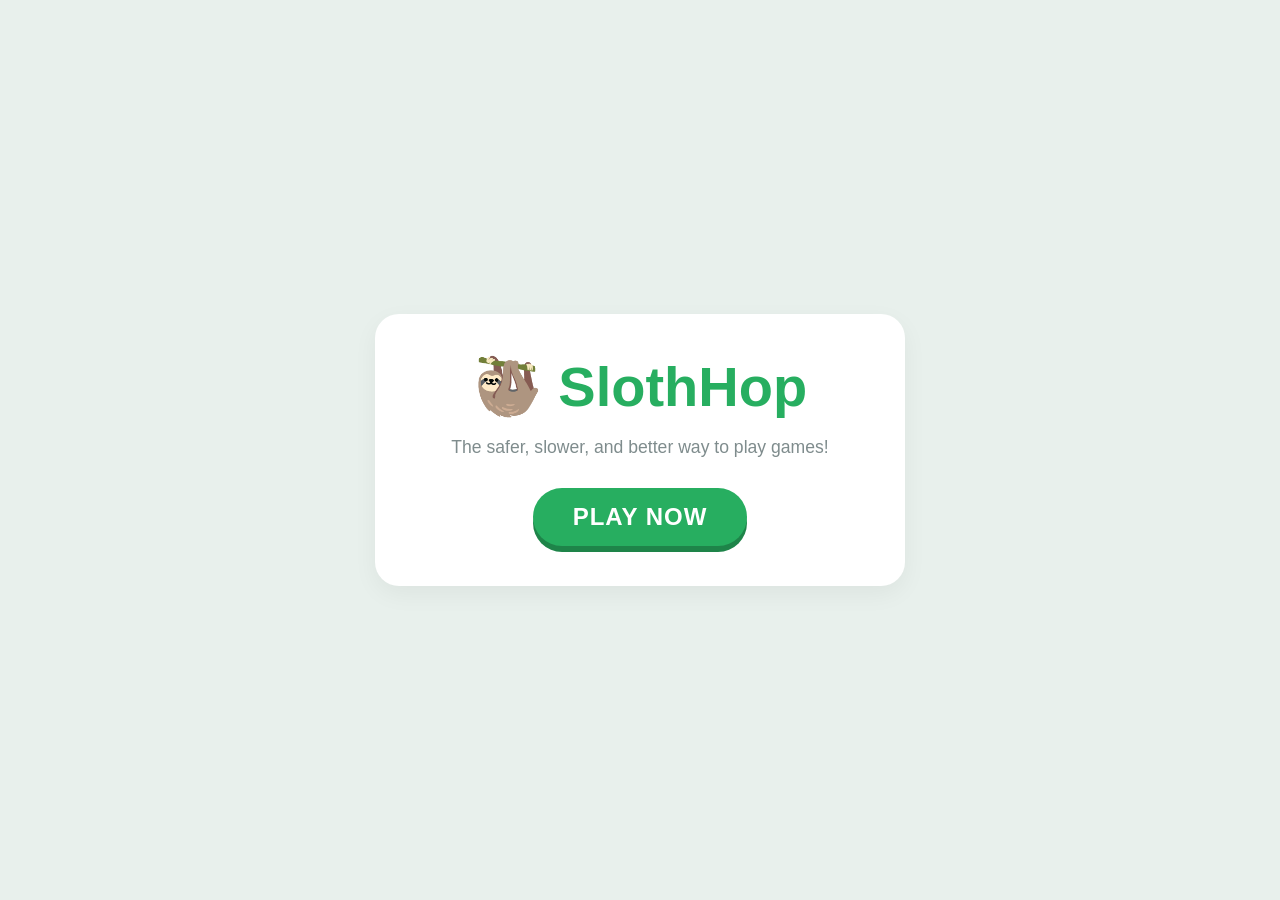
<file: index.html>
<!DOCTYPE html>
<html lang="en">
<head>
    <meta charset="UTF-8">
    <meta name="viewport" content="width=device-width, initial-scale=1.0">
    <title>SlothHop - Safe Fun</title>
    <link rel="stylesheet" href="slothhopstyle.css">
</head>
<body>
    <div class="welcome-container">
        <h1 class="logo">🦥 SlothHop</h1>
        <p class="subtitle">The safer, slower, and better way to play games!</p>
        
        <!-- Clicking this button triggers the Parent Gate before entering -->
        <button id="playBtn" class="main-btn">PLAY NOW</button>
    </div>

    <!-- Hidden Parent Gate Modal Overlay -->
    <div id="parentGate" class="modal-overlay hidden">
        <div class="modal-card">
            <h2>🔒 Grown-Ups Only</h2>
            <p>Please solve this problem to enter SlothHop. No tracking account needed!</p>
            <div id="mathQuestion" class="math-text"></div>
            <form id="gateForm">
                <input type="number" id="parentAnswer" placeholder="Your answer" required autofocus>
                <button type="submit" class="verify-btn">Verify and Enter</button>
            </form>
            <p id="errorMessage" class="error-text hidden">❌ Incorrect. Try again!</p>
        </div>
    </div>

    <script src="slothhopjs.js"></script>
</body>
</html>
</file>
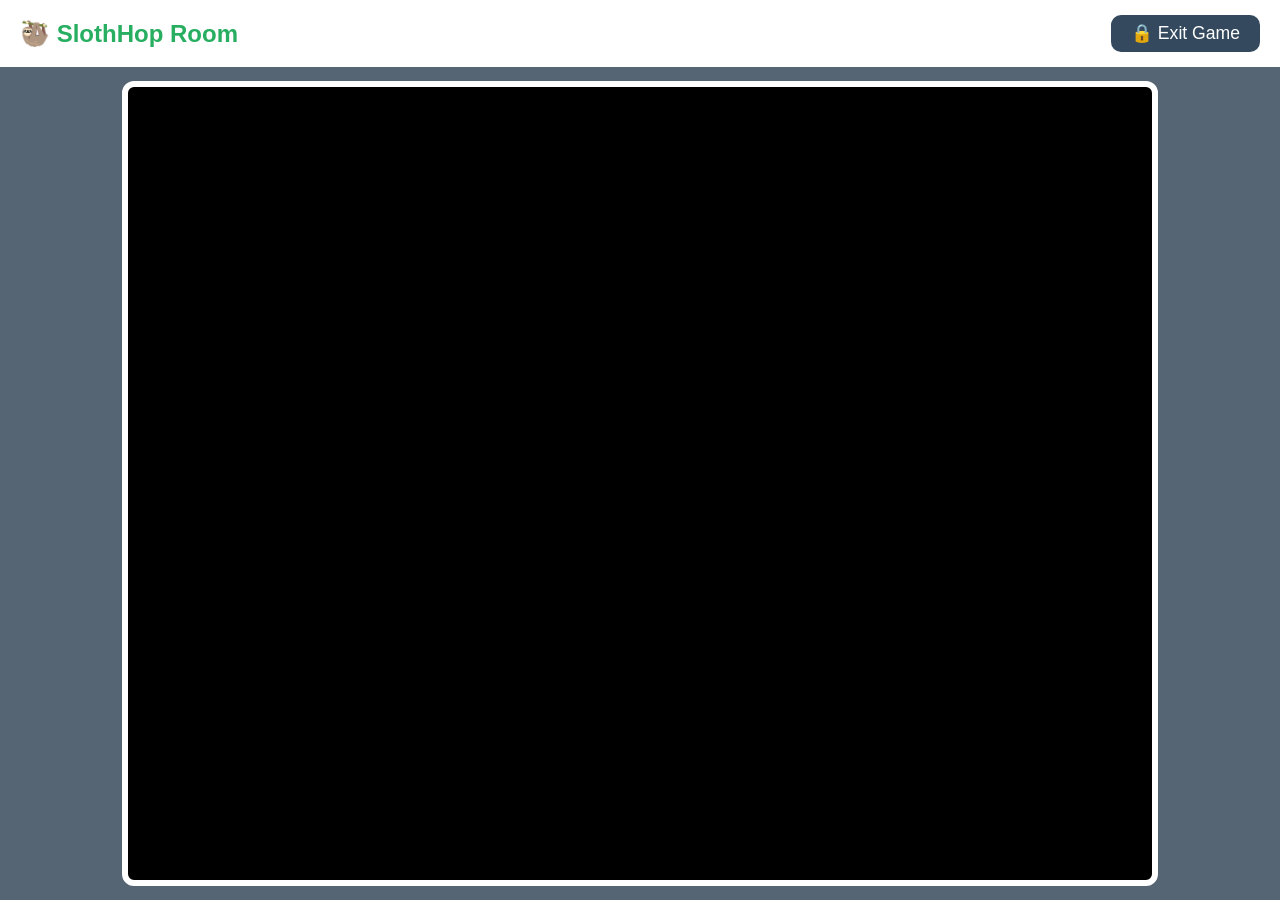
<file: slothhop.html>
<!DOCTYPE html>
<html lang="en">
<head>
    <meta charset="UTF-8">
    <meta name="viewport" content="width=device-width, initial-scale=1.0">
    <title>SlothHop Arcade</title>
    <link rel="stylesheet" href="slothhopstyle.css">
</head>
<body style="display:block;">

    <div class="game-layout">
        <!-- Top bar wrapper -->
        <header class="header-bar">
            <h2 style="margin:0; color:#27AE60;">🦥 SlothHop Room</h2>
            <button onclick="window.location.href='index.html'" class="verify-btn" style="width:auto; padding:8px 20px;">🔒 Exit Game</button>
        </header>

        <!-- Sandbox space where games play strictly isolated -->
        <main class="arcade-container">
            <!-- This iframe blocks pop-ups, top redirections, and tracks nothing -->
            <iframe 
                class="safe-frame" 
                src="https://famobi.com" 
                sandbox="allow-scripts allow-same-origin"
                title="Safe Casual Game">
            </iframe >
        </main>
    </div>

</body>
</html>
</file>
<file: slothhopstyle.css>
/* General Page Reset */
body {
    margin: 0;
    padding: 0;
    font-family: 'Segoe UI', Tahoma, Geneva, Verdana, sans-serif;
    background-color: #E8F0EC; /* Soft pastel green background */
    color: #2C3E50;
    display: flex;
    justify-content: center;
    align-items: center;
    height: 100vh;
    overflow: hidden;
}

/* Welcome Center Layout */
.welcome-container {
    text-align: center;
    background: #FFFFFF;
    padding: 40px;
    border-radius: 24px;
    box-shadow: 0 8px 24px rgba(0,0,0,0.05);
    max-width: 450px;
    width: 90%;
}

.logo {
    font-size: 3.5rem;
    margin: 0 0 10px 0;
    color: #27AE60;
}

.subtitle {
    font-size: 1.1rem;
    color: #7F8C8D;
    margin-bottom: 30px;
}

/* Big Play Button */
.main-btn {
    font-size: 1.5rem;
    font-weight: bold;
    letter-spacing: 1px;
    background-color: #27AE60;
    color: #FFFFFF;
    border: none;
    padding: 15px 40px;
    border-radius: 50px;
    cursor: pointer;
    box-shadow: 0 6px 0 #1E8449;
    transition: all 0.1s ease;
}

.main-btn:active {
    transform: translateY(4px);
    box-shadow: 0 2px 0 #1E8449;
}

/* Parent Gate Modal Overlay */
.modal-overlay {
    position: fixed;
    top: 0;
    left: 0;
    width: 100%;
    height: 100%;
    background: rgba(44, 62, 80, 0.6);
    display: flex;
    justify-content: center;
    align-items: center;
    z-index: 1000;
}

.modal-card {
    background: #FFFFFF;
    padding: 30px;
    border-radius: 20px;
    width: 85%;
    max-width: 380px;
    text-align: center;
    box-shadow: 0 10px 30px rgba(0,0,0,0.15);
}

.math-text {
    font-size: 2rem;
    font-weight: bold;
    color: #27AE60;
    margin: 20px 0;
}

#parentAnswer {
    width: 80%;
    padding: 12px;
    font-size: 1.3rem;
    text-align: center;
    border: 2px solid #BDC3C7;
    border-radius: 10px;
    outline: none;
    margin-bottom: 15px;
}

.verify-btn {
    width: 85%;
    padding: 12px;
    font-size: 1.1rem;
    background-color: #34495E;
    color: white;
    border: none;
    border-radius: 10px;
    cursor: pointer;
}

/* Helpers */
.hidden {
    display: none !important;
}

.error-text {
    color: #E74C3C;
    font-weight: bold;
    margin-top: 15px;
}

/* Game Interface specific layout styles */
.game-layout {
    display: flex;
    flex-direction: column;
    width: 100vw;
    height: 100vh;
}

.header-bar {
    background: #FFFFFF;
    padding: 15px 20px;
    display: flex;
    justify-content: space-between;
    align-items: center;
    box-shadow: 0 2px 10px rgba(0,0,0,0.05);
}

.arcade-container {
    flex: 1;
    display: flex;
    justify-content: center;
    align-items: center;
    background: #566573;
    padding: 20px;
}

.safe-frame {
    width: 100%;
    max-width: 1024px;
    height: 100%;
    border: 6px solid #FFFFFF;
    border-radius: 12px;
    background: #000;
}
</file>
